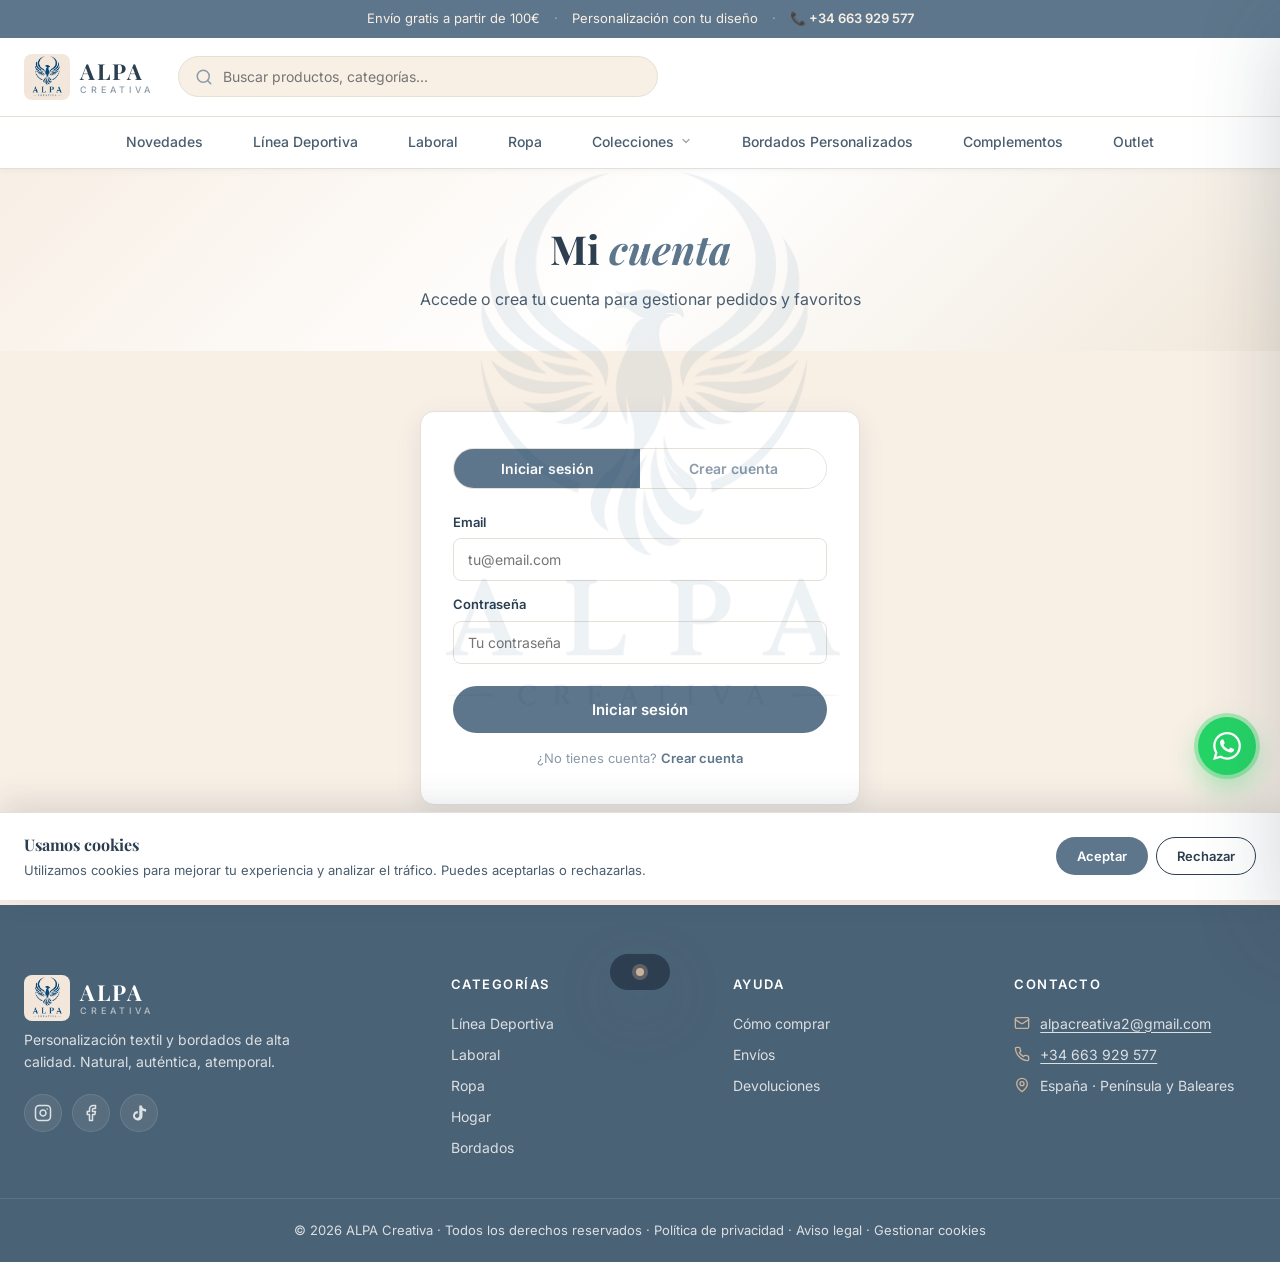
<file: cuenta.html>
<!DOCTYPE html>
<html lang="es">
<head>
  <meta charset="UTF-8" />
  <meta name="viewport" content="width=device-width, initial-scale=1.0" />
  <title>Mi Cuenta · ALPA Creativa</title>
  <meta name="description" content="Accede a tu cuenta de ALPA Creativa. Gestiona tus pedidos, favoritos y datos personales." />
  <link rel="icon" type="image/svg+xml" href="favicon.svg" />
  <link rel="preconnect" href="https://fonts.googleapis.com">
  <link rel="preconnect" href="https://fonts.gstatic.com" crossorigin>
  <link href="https://fonts.googleapis.com/css2?family=Inter:wght@300;400;500;600;700&family=Playfair+Display:ital,wght@0,600;0,700;1,600&display=swap" rel="stylesheet">
  <link rel="stylesheet" href="https://unpkg.com/aos@2.3.1/dist/aos.css" />
  <link rel="stylesheet" href="css/styles.css" />
  <style>
    .auth-section { padding: 60px 0 100px; }
    .auth-card {
      max-width: 440px; margin: 0 auto; background: var(--surface);
      border: 1px solid var(--line); border-radius: var(--radius);
      padding: 36px 32px; box-shadow: var(--shadow-md);
    }
    .auth-card h1 {
      font-family: 'Playfair Display', serif; font-size: 28px;
      margin-bottom: 6px; text-align: center;
    }
    .auth-card h1 em { font-style: italic; color: var(--primary); }
    .auth-card > p { text-align: center; color: var(--muted); font-size: 14px; margin-bottom: 28px; }
    .auth-tabs {
      display: flex; gap: 0; margin-bottom: 24px;
      border: 1px solid var(--line); border-radius: 999px; overflow: hidden;
    }
    .auth-tab {
      flex: 1; padding: 11px 0; text-align: center;
      font-size: 14px; font-weight: 600; cursor: pointer;
      background: var(--surface); color: var(--muted);
      border: none; font-family: inherit; transition: var(--transition);
    }
    .auth-tab--active { background: var(--primary); color: #fff; }
    .auth-form { display: none; }
    .auth-form--active { display: block; }
    .auth-field { margin-bottom: 14px; }
    .auth-field label { display: block; font-size: 13px; font-weight: 600; color: var(--ink); margin-bottom: 6px; }
    .auth-field input {
      width: 100%; padding: 12px 14px; border: 1.5px solid var(--line);
      border-radius: var(--radius-sm); font-family: inherit; font-size: 14px;
      color: var(--ink); outline: none; transition: var(--transition);
    }
    .auth-field input:focus { border-color: var(--primary); box-shadow: 0 0 0 3px var(--accent-soft); }
    .auth-field input.input--error { border-color: #c0392b; }
    .auth-error {
      font-size: 12px; color: #c0392b; margin-top: 4px; display: none;
    }
    .auth-error--show { display: block; }
    .auth-submit {
      width: 100%; padding: 14px; background: var(--primary); color: #fff;
      border: none; border-radius: 999px; font-family: inherit;
      font-size: 15px; font-weight: 600; cursor: pointer; transition: var(--transition);
      margin-top: 8px;
    }
    .auth-submit:hover { background: var(--primary-dark); transform: translateY(-1px); }
    .auth-submit:disabled { opacity: .6; cursor: not-allowed; transform: none; }
    .auth-divider {
      text-align: center; margin: 20px 0; position: relative;
      color: var(--muted); font-size: 13px;
    }
    .auth-divider::before, .auth-divider::after {
      content: ""; position: absolute; top: 50%;
      width: 40%; height: 1px; background: var(--line);
    }
    .auth-divider::before { left: 0; }
    .auth-divider::after { right: 0; }
    .auth-hint {
      text-align: center; font-size: 13px; color: var(--muted);
      margin-top: 16px; line-height: 1.5;
    }
    .auth-hint a { color: var(--primary); font-weight: 600; }
    .auth-hero {
      background: linear-gradient(135deg, var(--ivory) 0%, #fff 50%, var(--accent-soft) 100%);
      padding: 50px 0 40px; text-align: center;
    }
    .auth-hero h1 { font-family: 'Playfair Display', serif; font-size: clamp(28px, 4vw, 40px); margin-bottom: 8px; }
    .auth-hero h1 em { font-style: italic; color: var(--primary); }
    .auth-hero p { color: var(--ink-2); font-size: 16px; }
  </style>
</head>
<body>
  <a href="#main-content" class="skip-link">Saltar al contenido</a>

  <div id="topbarSlot"></div>
  <div id="headerSlot"></div>

  <section class="auth-hero" id="main-content">
    <div class="container">
      <h1>Mi <em>cuenta</em></h1>
      <p>Accede o crea tu cuenta para gestionar pedidos y favoritos</p>
    </div>
  </section>

  <section class="auth-section">
    <div class="container">
      <div class="auth-card" data-aos="fade-up">
        <div class="auth-tabs">
          <button class="auth-tab auth-tab--active" id="tabLogin">Iniciar sesión</button>
          <button class="auth-tab" id="tabRegister">Crear cuenta</button>
        </div>

        <!-- LOGIN FORM -->
        <form class="auth-form auth-form--active" id="loginForm" novalidate>
          <div class="auth-field">
            <label for="loginEmail">Email</label>
            <input type="email" id="loginEmail" placeholder="tu@email.com" autocomplete="email" required />
            <span class="auth-error" id="loginEmailError">Introduce un email válido</span>
          </div>
          <div class="auth-field">
            <label for="loginPassword">Contraseña</label>
            <input type="password" id="loginPassword" placeholder="Tu contraseña" autocomplete="current-password" required />
            <span class="auth-error" id="loginPasswordError">Introduce tu contraseña</span>
          </div>
          <div class="auth-error" id="loginGlobalError" style="margin-bottom:10px;text-align:center"></div>
          <button type="submit" class="auth-submit" id="loginSubmit">Iniciar sesión</button>
          <p class="auth-hint">¿No tienes cuenta? <a href="#" id="switchToRegister">Crear cuenta</a></p>
        </form>

        <!-- REGISTER FORM -->
        <form class="auth-form" id="registerForm" novalidate>
          <div style="display:grid;grid-template-columns:1fr 1fr;gap:12px">
            <div class="auth-field">
              <label for="regFirstName">Nombre *</label>
              <input type="text" id="regFirstName" placeholder="Tu nombre" autocomplete="given-name" required />
              <span class="auth-error" id="regFirstNameError">Introduce tu nombre</span>
            </div>
            <div class="auth-field">
              <label for="regLastName">Apellidos *</label>
              <input type="text" id="regLastName" placeholder="Tus apellidos" autocomplete="family-name" required />
              <span class="auth-error" id="regLastNameError">Introduce tus apellidos</span>
            </div>
          </div>
          <div class="auth-field">
            <label for="regEmail">Email *</label>
            <input type="email" id="regEmail" placeholder="tu@email.com" autocomplete="email" required />
            <span class="auth-error" id="regEmailError">Introduce un email válido</span>
          </div>
          <div class="auth-field">
            <label for="regPassword">Contraseña *</label>
            <input type="password" id="regPassword" placeholder="Mínimo 6 caracteres" autocomplete="new-password" required />
            <span class="auth-error" id="regPasswordError">La contraseña debe tener al menos 6 caracteres</span>
          </div>
          <div class="auth-field">
            <label for="regPasswordConfirm">Confirmar contraseña *</label>
            <input type="password" id="regPasswordConfirm" placeholder="Repite la contraseña" autocomplete="new-password" required />
            <span class="auth-error" id="regPasswordConfirmError">Las contraseñas no coinciden</span>
          </div>
          <div class="auth-error" id="registerGlobalError" style="margin-bottom:10px;text-align:center"></div>
          <button type="submit" class="auth-submit" id="registerSubmit">Crear cuenta</button>
          <p class="auth-hint">¿Ya tienes cuenta? <a href="#" id="switchToLogin">Iniciar sesión</a></p>
        </form>
      </div>
    </div>
  </section>

  <div id="footerSlot"></div>
  <div id="whatsappSlot"></div>
  <div id="cartSlot"></div>
  <div id="modalSlot"></div>
  <div id="toastSlot"></div>
  <div id="cookieSlot"></div>
  <div id="scrollTopSlot"></div>

  <script src="https://unpkg.com/aos@2.3.1/dist/aos.js"></script>
  <script src="js/shopify-config.js"></script>
  <script src="js/shopify-api.js"></script>
  <script src="js/shopify-auth.js"></script>
  <script src="js/data.js"></script>
  <script src="js/components.js"></script>
  <script src="js/cart.js"></script>
  <script src="js/cuenta.js"></script>
</body>
</html>
</file>
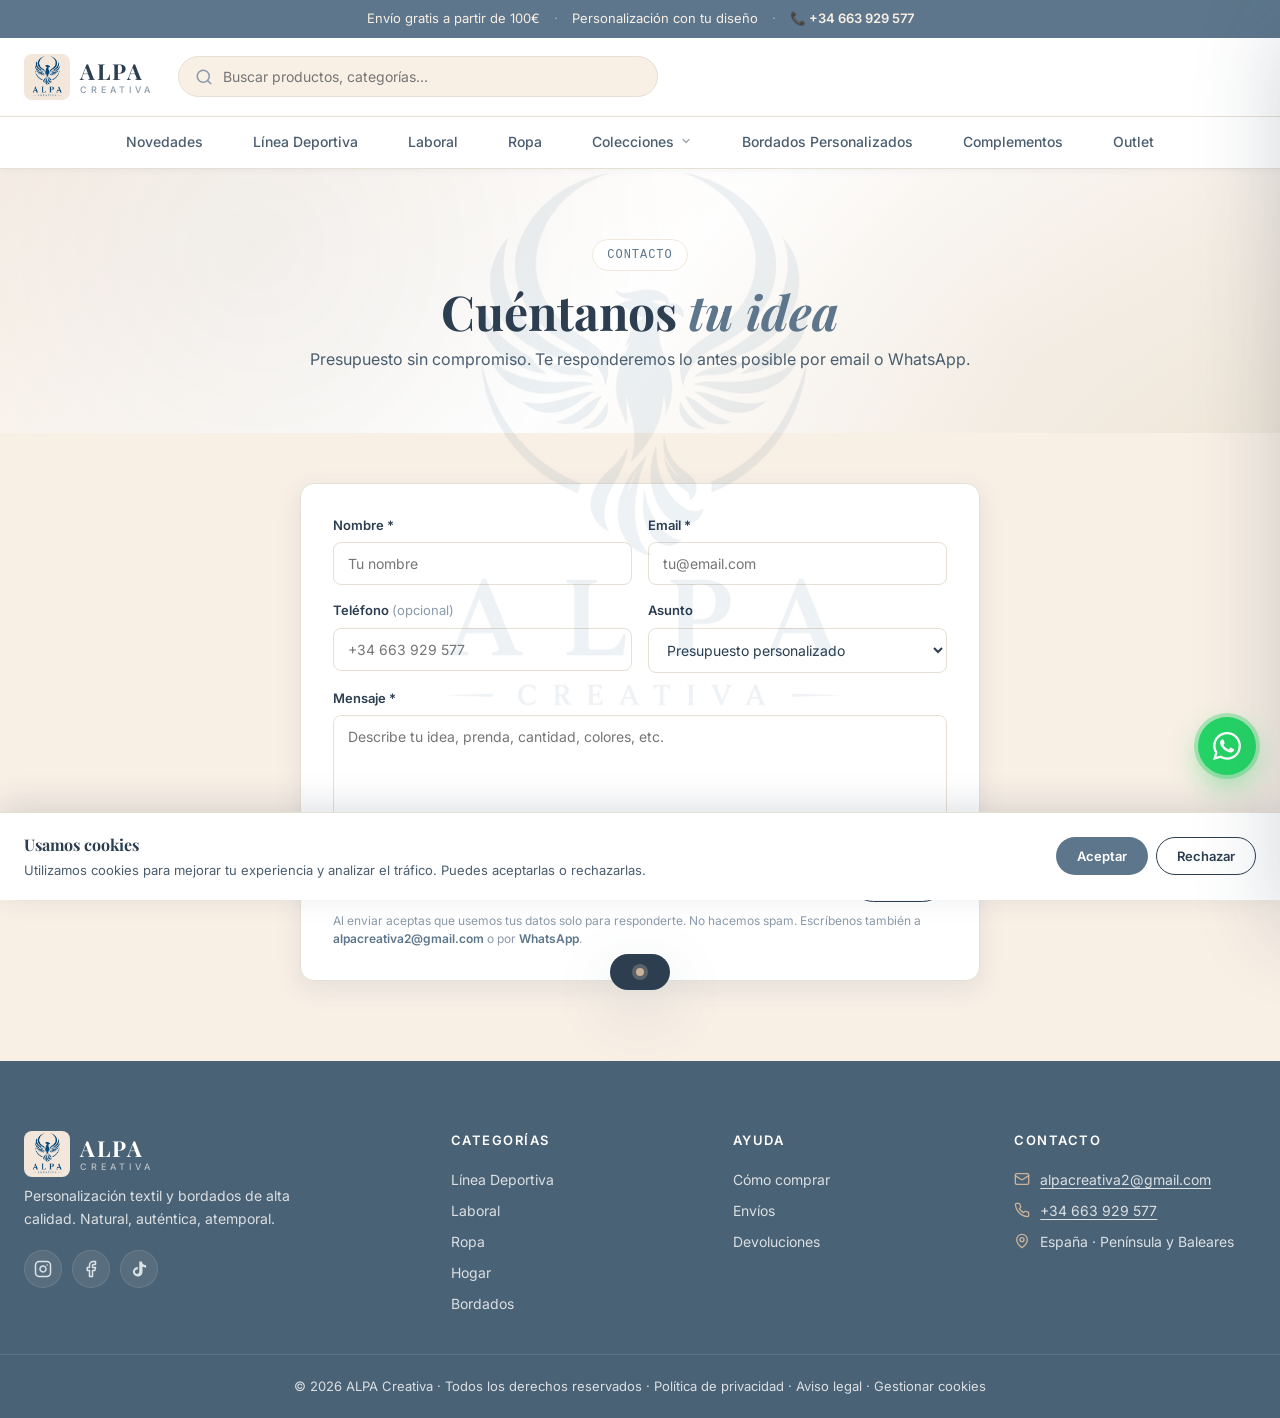
<file: formulario.html>
<!DOCTYPE html>
<html lang="es">
<head>
  <meta charset="UTF-8" />
  <meta name="viewport" content="width=device-width, initial-scale=1.0" />
  <title>Contacto · ALPA Creativa</title>
  <meta name="description" content="Contacta con ALPA Creativa. Cuéntanos tu idea y te responderemos lo antes posible. Presupuesto sin compromiso." />
  <link rel="icon" type="image/svg+xml" href="favicon.svg" />
  <link rel="preconnect" href="https://fonts.googleapis.com">
  <link rel="preconnect" href="https://fonts.gstatic.com" crossorigin>
  <link href="https://fonts.googleapis.com/css2?family=Inter:wght@300;400;500;600;700&family=Playfair+Display:ital,wght@0,600;0,700;1,600&display=swap" rel="stylesheet">
  <link rel="stylesheet" href="https://unpkg.com/aos@2.3.1/dist/aos.css" />
  <link rel="stylesheet" href="css/styles.css" />
  <style>
    .form-hero {
      background: linear-gradient(135deg, var(--ivory) 0%, #fff 50%, var(--accent-soft) 100%);
      padding: 70px 0 60px;
      position: relative; overflow: hidden;
    }
    .form-hero::before {
      content:""; position:absolute; inset:0;
      background-image: radial-gradient(circle at 20% 30%, rgba(93,118,139,.06) 0, transparent 40%), radial-gradient(circle at 80% 70%, rgba(203,179,155,.08) 0, transparent 40%);
      pointer-events:none;
    }
    .form-hero__inner { position:relative; z-index:1; max-width:720px; margin:0 auto; text-align:center; }
    .form-hero__eyebrow {
      display:inline-block; padding:6px 14px; background:var(--surface); border:1px solid var(--accent-soft); border-radius:999px;
      font-family:ui-monospace,monospace; font-size:12px; letter-spacing:.08em; text-transform:uppercase; color:var(--primary); margin-bottom:14px;
    }
    .form-hero h1 { font-family:'Playfair Display',serif; font-size:clamp(32px,5vw,48px); line-height:1.1; margin-bottom:10px; }
    .form-hero h1 em { font-style:italic; color:var(--primary); }
    .form-hero p { color:var(--ink-2); font-size:16px; line-height:1.6; }
    .form-section { padding: 50px 0 80px; }
    .form-card {
      max-width: 680px; margin: 0 auto; background: var(--surface); border:1px solid var(--line); border-radius: var(--radius);
      padding: 32px; box-shadow: var(--shadow-md);
    }
    .form-grid { display:grid; grid-template-columns:1fr 1fr; gap:16px; }
    @media(max-width:640px){ .form-grid{grid-template-columns:1fr} .form-card{padding:22px} }
    .field { display:flex; flex-direction:column; gap:7px; }
    .field label { font-size:13px; font-weight:600; color:var(--ink); }
    .field label span { font-weight:400; color:var(--muted); }
    .field input, .field select, .field textarea {
      width:100%; padding:12px 14px; border:1.5px solid var(--line); border-radius:var(--radius-sm);
      font-family:inherit; font-size:14px; color:var(--ink); outline:none; background:var(--surface); transition:var(--transition);
    }
    .field textarea { min-height:120px; resize:vertical; }
    .field input:focus, .field select:focus, .field textarea:focus { border-color:var(--primary); box-shadow:0 0 0 3px var(--accent-soft); }
    .field--full { grid-column:1 / -1; }
    .field__error { font-size:12px; color:#c0392b; display:none; }
    .field--error input, .field--error select, .field--error textarea { border-color:#c0392b; }
    .field--error .field__error { display:block; }
    .form-actions { margin-top:18px; display:flex; gap:12px; flex-wrap:wrap; align-items:center; }
    .form-hint { font-size:12px; color:var(--muted); margin-top:10px; line-height:1.5; }
    .form-success {
      display:none; text-align:center; padding:40px 20px; background:var(--accent-soft); border-radius:var(--radius); border:1px solid var(--accent);
    }
    .form-success--show { display:block; }
    .form-success h3 { font-family:'Playfair Display',serif; font-size:24px; margin-bottom:8px; }
    .form-success p { color:var(--ink-2); }
  </style>
</head>
<body>
  <a href="#main-content" class="skip-link">Saltar al contenido</a>

  <div id="topbarSlot"></div>
  <div id="headerSlot"></div>

  <section class="form-hero" id="main-content">
    <div class="container form-hero__inner" data-aos="fade-up">
      <span class="form-hero__eyebrow">Contacto</span>
      <h1>Cuéntanos <em>tu idea</em></h1>
      <p>Presupuesto sin compromiso. Te responderemos lo antes posible por email o WhatsApp.</p>
    </div>
  </section>

  <section class="form-section">
    <div class="container">
      <div class="form-card" data-aos="fade-up" data-aos-delay="80">
        <form id="contactForm" novalidate>
          <div class="form-grid">
            <div class="field" id="f-nombre">
              <label for="nombre">Nombre *</label>
              <input type="text" id="nombre" name="nombre" placeholder="Tu nombre" required autocomplete="name" />
              <span class="field__error">Introduce tu nombre</span>
            </div>
            <div class="field" id="f-email">
              <label for="email">Email *</label>
              <input type="email" id="email" name="email" placeholder="tu@email.com" required autocomplete="email" />
              <span class="field__error">Email no válido</span>
            </div>
            <div class="field" id="f-telefono">
              <label for="telefono">Teléfono <span>(opcional)</span></label>
              <input type="tel" id="telefono" name="telefono" placeholder="+34 663 929 577" autocomplete="tel" />
            </div>
            <div class="field" id="f-asunto">
              <label for="asunto">Asunto</label>
              <select id="asunto" name="asunto">
                <option value="Presupuesto personalizado">Presupuesto personalizado</option>
                <option value="Consulta de producto">Consulta de producto</option>
                <option value="Pedido grande / empresa">Pedido grande / empresa</option>
                <option value="Otra consulta">Otra consulta</option>
              </select>
            </div>
            <div class="field field--full" id="f-mensaje">
              <label for="mensaje">Mensaje *</label>
              <textarea id="mensaje" name="mensaje" placeholder="Describe tu idea, prenda, cantidad, colores, etc." required></textarea>
              <span class="field__error">Cuéntanos algo más</span>
            </div>
          </div>
          <div class="form-actions">
            <button type="submit" class="btn btn--primary" style="flex:1">Enviar mensaje</button>
            <a href="index.html" class="btn btn--ghost">Volver</a>
          </div>
          <p class="form-hint">Al enviar aceptas que usemos tus datos solo para responderte. No hacemos spam. Escríbenos también a <a href="mailto:alpacreativa2@gmail.com" style="color:var(--primary);font-weight:600">alpacreativa2@gmail.com</a> o por <a href="https://wa.me/34663929577" target="_blank" rel="noopener" style="color:var(--primary);font-weight:600">WhatsApp</a>.</p>
        </form>
        <div id="formSuccess" class="form-success">
          <div style="font-size:42px;margin-bottom:10px">✓</div>
          <h3>¡Mensaje enviado!</h3>
          <p>Gracias por escribirnos. Te responderemos lo antes posible.</p>
          <div style="margin-top:18px;display:flex;gap:10px;justify-content:center;flex-wrap:wrap">
            <a href="index.html" class="btn btn--primary">Volver al inicio</a>
            <a href="https://wa.me/34663929577" target="_blank" rel="noopener" class="btn btn--whatsapp">Abrir WhatsApp</a>
          </div>
        </div>
      </div>
    </div>
  </section>

  <div id="footerSlot"></div>
  <div id="whatsappSlot"></div>
  <div id="cartSlot"></div>
  <div id="toastSlot"></div>
  <div id="cookieSlot"></div>
  <div id="scrollTopSlot"></div>

  <script src="https://unpkg.com/aos@2.3.1/dist/aos.js"></script>
  <script src="js/data.js"></script>
  <script src="js/components.js"></script>
  <script src="js/cart.js"></script>
  <script src="js/formulario.js"></script>
</body>
</html>
</file>
<file: css/styles.css>
:root {
  --bg: #f8efe5;
  --surface: #ffffff;
  --ink: #2c3e50;
  --ink-2: #4a5d6e;
  --muted: #8a9aaa;
  --line: #e6dfd5;
  --primary: #5d768b;
  --primary-dark: #4a6275;
  --accent: #cbb39b;
  --accent-dark: #b69a7e;
  --accent-soft: #f1e8db;
  --ivory: #f8efe5;
  --sand: #cbb39b;
  --blue: #5d768b;
  --whatsapp: #25d366;
  --whatsapp-dark: #1ebe5b;
  --radius: 14px;
  --radius-sm: 8px;
  --shadow-sm: 0 2px 6px rgba(93, 118, 139, .06);
  --shadow-md: 0 8px 24px rgba(93, 118, 139, .12);
  --shadow-lg: 0 20px 60px rgba(93, 118, 139, .18);
  --shadow-xl: 0 30px 80px rgba(44, 62, 80, .22);
  --transition: .25s ease;
}

* { box-sizing: border-box; margin: 0; padding: 0; }

html { scroll-behavior: smooth; scroll-padding-top: 140px; }

body {
  font-family: 'Inter', -apple-system, BlinkMacSystemFont, sans-serif;
  background: var(--bg);
  color: var(--ink);
  line-height: 1.5;
  -webkit-font-smoothing: antialiased;
  overflow-x: hidden;
}
/* Watermark logo difuminado fijo centrado — PNG sin fondo */
body::after {
  content: "";
  position: fixed;
  top: 50%;
  left: 50%;
  transform: translate(-50%, -50%);
  width: min(70vw, 620px);
  height: min(70vw, 620px);
  background: url('../img/logoalpa.png') no-repeat center / contain;
  opacity: 0.07;
  pointer-events: none;
  z-index: 0;
}

a { color: inherit; text-decoration: none; }
button { font-family: inherit; cursor: pointer; border: none; background: none; }
img { max-width: 100%; display: block; }
ul { list-style: none; }

.skip-link {
  position: absolute;
  top: -100%;
  left: 16px;
  z-index: 1000;
  padding: 12px 24px;
  background: var(--primary);
  color: #fff;
  font-weight: 600;
  font-size: 14px;
  border-radius: 0 0 var(--radius-sm) var(--radius-sm);
  transition: top .2s ease;
}
.skip-link:focus {
  top: 0;
}

.container {
  max-width: 1280px;
  margin: 0 auto;
  padding: 0 24px;
}

/* TOPBAR */
.topbar {
  background: var(--primary);
  color: var(--ivory);
  font-size: 13px;
  padding: 9px 0;
  position: relative;
  z-index: 101;
}
.topbar__inner {
  display: flex;
  justify-content: center;
  gap: 14px;
  flex-wrap: wrap;
  text-align: center;
  align-items: center;
}
.topbar__sep { opacity: .5; }

/* HEADER */
.header {
  position: sticky;
  top: 0;
  z-index: 100;
  background: var(--surface);
  border-bottom: 1px solid var(--line);
  box-shadow: var(--shadow-sm);
}
.header__inner {
  display: flex;
  align-items: center;
  gap: 24px;
  padding: 16px 24px;
}

.logo {
  display: flex;
  align-items: center;
  gap: 10px;
  flex-shrink: 0;
}
.logo__mark {
  display: block;
  width: 46px;
  height: 46px;
  border-radius: 8px;
  background: transparent;
  object-fit: contain;
  flex-shrink: 0;
  padding: 0;
  transition: var(--transition);
}
.logo:hover .logo__mark { transform: scale(1.05); }
.logo__text {
  font-family: 'Playfair Display', serif;
  font-size: 22px;
  font-weight: 700;
  color: var(--ink);
  letter-spacing: 2px;
  display: flex;
  flex-direction: column;
  line-height: 1;
}
.logo__text small {
  font-size: 9px;
  font-family: 'Inter', sans-serif;
  font-weight: 500;
  letter-spacing: 4px;
  color: var(--muted);
  margin-top: 3px;
}

.search {
  flex: 1;
  max-width: 480px;
  display: flex;
  align-items: center;
  background: var(--bg);
  border: 1px solid var(--line);
  border-radius: 999px;
  overflow: hidden;
  transition: var(--transition);
  position: relative;
}
.search:focus-within { border-color: var(--primary); box-shadow: 0 0 0 3px var(--accent-soft); }
.search__icon {
  display: grid;
  place-items: center;
  padding-left: 16px;
  color: var(--muted);
}
.search input {
  flex: 1;
  border: none;
  background: transparent;
  padding: 11px 16px 11px 10px;
  font-size: 14px;
  outline: none;
  font-family: inherit;
  color: var(--ink);
}

.header__actions {
  display: flex;
  align-items: center;
  gap: 2px;
  margin-left: auto;
}
.icon-btn {
  position: relative;
  width: 42px;
  height: 42px;
  display: grid;
  place-items: center;
  border-radius: 999px;
  color: var(--ink);
  transition: var(--transition);
}
.icon-btn:hover { background: var(--bg); transform: translateY(-1px); }
.icon-btn svg { display: block; }
.cart-badge {
  position: absolute;
  top: 4px;
  right: 4px;
  min-width: 18px;
  height: 18px;
  padding: 0 5px;
  display: grid;
  place-items: center;
  background: var(--accent-dark);
  color: #fff;
  font-size: 11px;
  font-weight: 700;
  border-radius: 999px;
  border: 2px solid var(--surface);
  animation: pop .35s cubic-bezier(.2,1.4,.4,1);
}
@keyframes pop {
  0% { transform: scale(.4); opacity: 0; }
  60% { transform: scale(1.2); }
  100% { transform: scale(1); opacity: 1; }
}
.menu-toggle { display: none; }

/* NAVBAR */
.navbar {
  background: var(--surface);
  border-top: 1px solid var(--line);
}
.navbar__inner { padding: 0 24px; display:flex; justify-content:center; }
.nav {
  display: flex;
  gap: 22px;
  overflow: visible;
  justify-content: center;
  flex-wrap: wrap;
  margin: 0 auto;
}

.nav__item {
  position: relative;
  flex-shrink: 0;
}
.nav__link {
  display: flex;
  align-items: center;
  gap: 6px;
  padding: 14px 14px;
  font-size: 14px;
  font-weight: 500;
  color: var(--ink-2);
  white-space: nowrap;
  border-bottom: 2px solid transparent;
  transition: var(--transition);
}
.nav__link:hover, .nav__item--active .nav__link {
  color: var(--primary);
  border-bottom-color: var(--primary);
}
.nav__caret { opacity: .55; transition: transform .2s ease; flex-shrink: 0; }
.nav__item--has-sub:hover .nav__caret,
.nav__item--open .nav__caret { transform: rotate(180deg); opacity: 1; }
/* mismo estilo que el resto, solo indica desplegable — subrayado igual que los demás */
.nav__item--has-sub .nav__link { /* hereda .nav__link normal */ }

.nav__sub {
  position: absolute;
  top: 100%;
  left: 0;
  min-width: 260px;
  background: var(--surface);
  border: 1px solid var(--line);
  border-radius: var(--radius);
  box-shadow: var(--shadow-md);
  padding: 8px;
  display: none;
  z-index: 50;
  max-height: 420px;
  overflow-y: auto;
}
.nav__item:hover .nav__sub,
.nav__item--open .nav__sub { display: block; }
.nav__sub a {
  display: block;
  padding: 9px 12px;
  font-size: 14px;
  color: var(--ink-2);
  border-radius: var(--radius-sm);
  transition: var(--transition);
}
.nav__sub a:hover { background: var(--accent-soft); color: var(--primary); transform: translateX(2px); }
.nav__sub a.nav__sub--main { font-weight: 600; color: var(--primary); border-bottom: 1px solid var(--line); margin-bottom: 4px; padding-bottom: 10px; }
.nav__sub a.nav__sub--main:hover { background: var(--primary); color: #fff; }

/* HERO */
.hero {
  background: linear-gradient(135deg, var(--ivory) 0%, #fff 50%, var(--accent-soft) 100%);
  padding: 70px 0 90px;
  position: relative;
  overflow: hidden;
}
.hero::before {
  content: "";
  position: absolute;
  inset: 0;
  background-image:
    radial-gradient(circle at 20% 30%, rgba(93, 118, 139, .06) 0, transparent 40%),
    radial-gradient(circle at 80% 70%, rgba(203, 179, 155, .08) 0, transparent 40%);
  pointer-events: none;
}
.hero__inner {
  display: grid;
  grid-template-columns: 1.1fr 1fr;
  gap: 50px;
  align-items: center;
  position: relative;
  z-index: 1;
}
.hero__text { max-width: 560px; }
.hero__eyebrow {
  display: inline-block;
  padding: 7px 16px;
  background: var(--surface);
  color: var(--primary);
  border-radius: 999px;
  font-size: 12px;
  font-weight: 600;
  letter-spacing: 2px;
  text-transform: uppercase;
  margin-bottom: 22px;
  border: 1px solid var(--accent-soft);
  box-shadow: var(--shadow-sm);
}
.hero__title {
  font-family: 'Playfair Display', serif;
  font-size: clamp(38px, 5.5vw, 64px);
  line-height: 1.05;
  color: var(--ink);
  margin-bottom: 20px;
  letter-spacing: -.5px;
}
.hero__title em {
  font-style: italic;
  color: var(--primary);
  background: linear-gradient(120deg, var(--primary) 0%, var(--accent-dark) 100%);
  -webkit-background-clip: text;
  background-clip: text;
  -webkit-text-fill-color: transparent;
}
.hero__lead {
  font-size: 17px;
  color: var(--ink-2);
  max-width: 520px;
  margin-bottom: 30px;
  line-height: 1.6;
}
.hero__actions {
  display: flex;
  gap: 12px;
  flex-wrap: wrap;
  margin-bottom: 40px;
}
.hero__stats {
  display: flex;
  gap: 30px;
  padding-top: 24px;
  border-top: 1px solid var(--line);
  flex-wrap: wrap;
}
.hero__stats > div { display: flex; flex-direction: column; }
.hero__stats strong {
  font-family: 'Playfair Display', serif;
  font-size: 26px;
  color: var(--ink);
  font-weight: 700;
}
.hero__stats span {
  font-size: 12px;
  color: var(--muted);
  text-transform: uppercase;
  letter-spacing: 1px;
  margin-top: 2px;
}
.hero__art {
  position: relative;
  height: 480px;
  display: grid;
  place-items: center;
}
.hero__bubble {
  position: absolute;
  border-radius: 50%;
  background: linear-gradient(135deg, var(--primary), var(--accent));
  opacity: .14;
  animation: float 8s ease-in-out infinite;
}
.hero__bubble--1 { width: 320px; height: 320px; top: -20px; right: -20px; animation-delay: 0s; }
.hero__bubble--2 { width: 180px; height: 180px; bottom: 20px; left: -10px; background: linear-gradient(135deg, var(--accent), var(--primary)); animation-delay: 1.5s; }
.hero__bubble--3 { width: 90px; height: 90px; top: 40px; left: 80px; animation-delay: 3s; }
.hero__grid {
  position: relative;
  z-index: 1;
  display: grid;
  grid-template-columns: 1fr 1fr;
  gap: 14px;
  width: 100%;
  max-width: 420px;
  transform: rotate(-3deg);
}
.hero__tile {
  aspect-ratio: 1;
  border-radius: var(--radius);
  overflow: hidden;
  box-shadow: var(--shadow-lg);
  background: var(--surface);
  position: relative;
  transition: var(--transition);
}
.hero__tile img {
  width: 100%;
  height: 100%;
  object-fit: cover;
}
.hero__tile--1 { transform: translateY(-10px); }
.hero__tile--2 { transform: translateY(20px); }
.hero__tile--3 { transform: translateY(15px); }
.hero__tile--4 { transform: translateY(-5px); }
.hero__tile:hover { transform: scale(1.05) rotate(2deg); z-index: 2; }

.hero__floater {
  position: absolute;
  bottom: 30px;
  right: -10px;
  background: var(--surface);
  padding: 14px 18px;
  border-radius: var(--radius);
  box-shadow: var(--shadow-lg);
  display: flex;
  align-items: center;
  gap: 12px;
  z-index: 3;
  animation: float 5s ease-in-out infinite;
  animation-delay: 1s;
}
.hero__floater svg { color: var(--accent-dark); }
.hero__floater strong { display: block; font-size: 14px; color: var(--ink); }
.hero__floater span { font-size: 12px; color: var(--muted); }

@keyframes float {
  0%, 100% { transform: translateY(0); }
  50% { transform: translateY(-12px); }
}

/* BUTTONS */
.btn {
  display: inline-flex;
  align-items: center;
  justify-content: center;
  gap: 8px;
  padding: 13px 26px;
  font-size: 14px;
  font-weight: 600;
  border-radius: 999px;
  transition: var(--transition);
  cursor: pointer;
  border: 1.5px solid transparent;
  white-space: nowrap;
  font-family: inherit;
}
.btn--primary { background: var(--primary); color: #fff; }
.btn--primary:hover { background: var(--primary-dark); transform: translateY(-2px); box-shadow: var(--shadow-md); }
.btn--ghost { background: transparent; color: var(--ink); border-color: var(--ink); }
.btn--ghost:hover { background: var(--ink); color: #fff; transform: translateY(-2px); }
.btn--light { background: #fff; color: var(--primary); }
.btn--light:hover { background: var(--accent); color: #fff; transform: translateY(-2px); }
.btn--whatsapp { background: var(--whatsapp); color: #fff; }
.btn--whatsapp:hover { background: var(--whatsapp-dark); transform: translateY(-2px); box-shadow: 0 8px 24px rgba(37, 211, 102, .35); }
.btn--block { width: 100%; }
.btn svg { flex-shrink: 0; }

/* SECTIONS */
.section-head { margin-bottom: 36px; }
.section-head--center { text-align: center; max-width: 600px; margin-left: auto; margin-right: auto; }
.section-eyebrow {
  display: inline-block;
  font-size: 12px;
  font-weight: 600;
  color: var(--primary);
  letter-spacing: 2px;
  text-transform: uppercase;
  margin-bottom: 8px;
}
.section-title {
  font-family: 'Playfair Display', serif;
  font-size: clamp(28px, 3.4vw, 40px);
  color: var(--ink);
  margin-bottom: 8px;
  letter-spacing: -.3px;
  line-height: 1.15;
}
.section-sub {
  color: var(--muted);
  font-size: 15px;
  line-height: 1.6;
}

/* CATEGORIES */
.categories { padding: 80px 0 30px; }
.categories__grid {
  display: grid;
  grid-template-columns: repeat(auto-fill, minmax(220px, 1fr));
  gap: 16px;
}
.cat-card {
  position: relative;
  background: var(--surface);
  border: 1px solid var(--line);
  border-radius: var(--radius);
  padding: 26px 22px;
  cursor: pointer;
  transition: var(--transition);
  overflow: hidden;
}
.cat-card::before {
  content: "";
  position: absolute;
  top: 0; left: 0;
  width: 100%;
  height: 4px;
  background: linear-gradient(90deg, var(--primary), var(--accent));
  transform: scaleX(0);
  transform-origin: left;
  transition: var(--transition);
}
.cat-card:hover { transform: translateY(-6px); box-shadow: var(--shadow-md); border-color: transparent; }
.cat-card:hover::before { transform: scaleX(1); }
.cat-card__icon {
  width: 52px;
  height: 52px;
  display: grid;
  place-items: center;
  background: var(--accent-soft);
  color: var(--primary);
  border-radius: 14px;
  font-size: 24px;
  margin-bottom: 16px;
  transition: var(--transition);
}
.cat-card:hover .cat-card__icon {
  background: var(--primary);
  color: #fff;
  transform: rotate(-6deg);
}
.cat-card__name {
  font-weight: 600;
  font-size: 16px;
  margin-bottom: 4px;
  color: var(--ink);
}
.cat-card__count {
  color: var(--muted);
  font-size: 13px;
}

/* PRODUCTS */
.products { padding: 50px 0 90px; }
.products__head {
  display: flex;
  align-items: flex-end;
  justify-content: space-between;
  gap: 20px;
  margin-bottom: 32px;
  flex-wrap: wrap;
}
.select {
  padding: 11px 38px 11px 18px;
  font-family: inherit;
  font-size: 14px;
  border: 1px solid var(--line);
  border-radius: 999px;
  background: var(--surface) url("data:image/svg+xml,%3Csvg xmlns='http://www.w3.org/2000/svg' width='12' height='12' viewBox='0 0 24 24' fill='none' stroke='%235d768b' stroke-width='2.5' stroke-linecap='round' stroke-linejoin='round'%3E%3Cpath d='m6 9 6 6 6-6'/%3E%3C/svg%3E") no-repeat right 14px center;
  cursor: pointer;
  outline: none;
  transition: var(--transition);
  color: var(--ink);
  appearance: none;
  -webkit-appearance: none;
}
.select:hover, .select:focus { border-color: var(--accent); box-shadow: 0 0 0 3px var(--accent-soft); }

.products__grid {
  display: grid;
  grid-template-columns: repeat(auto-fill, minmax(240px, 1fr));
  gap: 24px;
}

.product-card {
  background: var(--surface);
  border: 1px solid var(--line);
  border-radius: var(--radius);
  overflow: hidden;
  transition: var(--transition);
  display: flex;
  flex-direction: column;
  cursor: pointer;
}
.product-card:hover { transform: translateY(-6px); box-shadow: var(--shadow-md); border-color: transparent; }

.product-card__img {
  position: relative;
  aspect-ratio: 1;
  background: var(--bg);
  overflow: hidden;
}
.product-card__img img {
  width: 100%;
  height: 100%;
  object-fit: cover;
  transition: transform .6s ease;
}
.product-card:hover .product-card__img img { transform: scale(1.08); }
.product-card__img::after {
  content: "";
  position: absolute;
  inset: 0;
  background: linear-gradient(180deg, transparent 60%, rgba(44, 62, 80, .25));
  opacity: 0;
  transition: var(--transition);
}
.product-card:hover .product-card__img::after { opacity: 1; }
.product-card__tag {
  position: absolute;
  top: 12px;
  left: 12px;
  background: var(--primary);
  color: #fff;
  font-size: 11px;
  font-weight: 600;
  padding: 5px 11px;
  border-radius: 999px;
  letter-spacing: .5px;
  text-transform: uppercase;
  z-index: 1;
}

.product-card__body {
  padding: 18px;
  display: flex;
  flex-direction: column;
  flex: 1;
  gap: 8px;
}
.product-card__cat {
  font-size: 11px;
  color: var(--muted);
  text-transform: uppercase;
  letter-spacing: 1px;
  font-weight: 600;
}
.product-card__name {
  font-size: 15px;
  font-weight: 600;
  color: var(--ink);
  line-height: 1.3;
}
.product-card__desc {
  font-size: 13px;
  color: var(--muted);
  flex: 1;
  line-height: 1.5;
  display: -webkit-box;
  -webkit-line-clamp: 2;
  -webkit-box-orient: vertical;
  overflow: hidden;
}
.product-card__foot {
  display: flex;
  align-items: center;
  justify-content: space-between;
  gap: 8px;
  margin-top: 10px;
  padding-top: 12px;
  border-top: 1px dashed var(--line);
}
.product-card__colors {
  display: flex;
  align-items: center;
  gap: 6px;
  flex-wrap: wrap;
  margin-top: 10px;
}
.product-card__dot {
  width: 18px;
  height: 18px;
  border-radius: 50%;
  border: 1px solid rgba(0, 0, 0, 0.22);
  box-shadow: inset 0 0 0 2px rgba(255, 255, 255, 0.55);
  flex: 0 0 auto;
}
.product-card__more {
  font-size: 12px;
  font-weight: 600;
  color: var(--muted);
}
.product-card__sizes {
  display: flex;
  align-items: center;
  gap: 6px;
  flex-wrap: wrap;
  margin-top: 8px;
}
.product-card__size {
  font-size: 11px;
  font-weight: 700;
  letter-spacing: 0.04em;
  color: var(--ink-2);
  border: 1px solid var(--line);
  border-radius: 6px;
  padding: 2px 7px;
  background: var(--surface);
}
.product-card__price {
  font-size: 20px;
  font-weight: 700;
  color: var(--ink);
  font-family: 'Playfair Display', serif;
}
.btn--add {
  background: var(--ink);
  color: #fff;
  padding: 9px 16px;
  font-size: 13px;
  border-radius: 999px;
  font-weight: 600;
  display: inline-flex;
  align-items: center;
  gap: 6px;
  transition: var(--transition);
}
.btn--add:hover { background: var(--primary); transform: scale(1.05); }

/* PROCESS */
.process {
  padding: 80px 0;
  background: linear-gradient(180deg, var(--surface) 0%, var(--ivory) 100%);
  position: relative;
}
.process__grid {
  display: grid;
  grid-template-columns: repeat(4, 1fr);
  gap: 20px;
  margin-top: 50px;
  position: relative;
}
.process__grid::before {
  content: "";
  position: absolute;
  top: 35px;
  left: 12.5%;
  right: 12.5%;
  height: 2px;
  background: repeating-linear-gradient(90deg, var(--accent) 0 6px, transparent 6px 12px);
  z-index: 0;
}
.process__step {
  background: var(--surface);
  border: 1px solid var(--line);
  border-radius: var(--radius);
  padding: 30px 24px;
  text-align: center;
  position: relative;
  z-index: 1;
  transition: var(--transition);
}
.process__step:hover {
  transform: translateY(-6px);
  box-shadow: var(--shadow-md);
  border-color: var(--accent);
}
.process__num {
  font-family: 'Playfair Display', serif;
  font-size: 14px;
  color: var(--accent-dark);
  font-weight: 700;
  letter-spacing: 2px;
  margin-bottom: 12px;
}
.process__icon {
  width: 64px;
  height: 64px;
  margin: 0 auto 18px;
  display: grid;
  place-items: center;
  background: linear-gradient(135deg, var(--primary), var(--primary-dark));
  color: #fff;
  border-radius: 50%;
  box-shadow: 0 8px 24px rgba(93, 118, 139, .25);
  transition: var(--transition);
}
.process__step:hover .process__icon { transform: rotate(-8deg) scale(1.08); }
.process__step h3 {
  font-family: 'Playfair Display', serif;
  font-size: 19px;
  color: var(--ink);
  margin-bottom: 8px;
}
.process__step p {
  font-size: 14px;
  color: var(--ink-2);
  line-height: 1.55;
}

/* GALLERY */
.gallery {
  padding: 80px 0;
  background: var(--bg);
}
.gallery__grid {
  display: grid;
  grid-template-columns: repeat(4, 1fr);
  gap: 16px;
  margin-top: 40px;
}
.gallery__item {
  position: relative;
  aspect-ratio: 1;
  border-radius: var(--radius);
  overflow: hidden;
  cursor: pointer;
  background: var(--surface);
  box-shadow: var(--shadow-sm);
}
.gallery__item:nth-child(1) { grid-column: span 2; grid-row: span 2; aspect-ratio: auto; }
.gallery__item:nth-child(6) { grid-row: span 2; aspect-ratio: auto; }
.gallery__item img {
  width: 100%;
  height: 100%;
  object-fit: cover;
  transition: transform .6s ease;
}
.gallery__item:hover img { transform: scale(1.08); }
.gallery__item::after {
  content: "";
  position: absolute;
  inset: 0;
  background: linear-gradient(180deg, transparent 50%, rgba(44, 62, 80, .7));
  opacity: 0;
  transition: var(--transition);
}
.gallery__item:hover::after { opacity: 1; }
.gallery__label {
  display: none;
  position: absolute;
  bottom: 16px;
  left: 16px;
  right: 16px;
  color: #fff;
  font-weight: 600;
  font-size: 15px;
  z-index: 1;
  opacity: 0;
  transform: translateY(10px);
  transition: var(--transition);
}
.gallery__item:hover .gallery__label {
  opacity: 1;
  transform: translateY(0);
}

/* TESTIMONIALS */
.testimonials {
  padding: 80px 0;
  background: var(--surface);
}
.testimonials__grid {
  display: grid;
  grid-template-columns: repeat(auto-fit, minmax(260px, 1fr));
  gap: 20px;
  margin-top: 40px;
}
.testimonial {
  background: var(--bg);
  border-radius: var(--radius);
  padding: 28px 24px;
  position: relative;
  transition: var(--transition);
  border: 1px solid transparent;
}
.testimonial:hover {
  transform: translateY(-4px);
  box-shadow: var(--shadow-md);
  border-color: var(--line);
  background: var(--surface);
}
.testimonial__quote {
  position: absolute;
  top: 18px;
  right: 22px;
  font-family: 'Playfair Display', serif;
  font-size: 60px;
  line-height: 1;
  color: var(--accent);
  opacity: .35;
}
.testimonial__stars {
  display: flex;
  gap: 2px;
  margin-bottom: 14px;
  color: var(--accent-dark);
}
.testimonial__stars svg { width: 16px; height: 16px; fill: currentColor; }
.testimonial__text {
  font-size: 14px;
  color: var(--ink-2);
  line-height: 1.65;
  margin-bottom: 20px;
  font-style: italic;
}
.testimonial__person {
  display: flex;
  align-items: center;
  gap: 12px;
  padding-top: 16px;
  border-top: 1px solid var(--line);
}
.testimonial__avatar {
  width: 44px;
  height: 44px;
  border-radius: 50%;
  object-fit: cover;
  border: 2px solid var(--surface);
  box-shadow: var(--shadow-sm);
}
.testimonial__name { font-weight: 600; font-size: 14px; color: var(--ink); }
.testimonial__role { font-size: 12px; color: var(--muted); }

/* FAQ */
.faq { padding: 80px 0; background: var(--bg); }
.faq__list {
  max-width: 720px;
  margin: 40px auto 0;
  display: flex;
  flex-direction: column;
  gap: 10px;
}
.faq__item {
  background: var(--surface);
  border: 1px solid var(--line);
  border-radius: var(--radius);
  overflow: hidden;
  transition: var(--transition);
}
.faq__item:hover { border-color: var(--accent); }
.faq__item--open { border-color: var(--primary); box-shadow: var(--shadow-sm); }
.faq__q {
  width: 100%;
  display: flex;
  align-items: center;
  justify-content: space-between;
  gap: 12px;
  padding: 18px 22px;
  text-align: left;
  font-size: 15px;
  font-weight: 600;
  color: var(--ink);
  cursor: pointer;
  background: none;
  border: none;
  font-family: inherit;
}
.faq__q svg {
  flex-shrink: 0;
  color: var(--muted);
  transition: transform .3s ease;
}
.faq__item--open .faq__q svg { transform: rotate(180deg); color: var(--primary); }
.faq__a {
  max-height: 0;
  overflow: hidden;
  transition: max-height .35s ease, padding .35s ease;
}
.faq__item--open .faq__a { max-height: 300px; }
.faq__a p {
  padding: 0 22px 18px;
  font-size: 14px;
  color: var(--ink-2);
  line-height: 1.65;
}

/* CTA */
.cta {
  padding: 70px 0;
  background: linear-gradient(135deg, var(--primary), var(--primary-dark));
  color: #fff;
  position: relative;
  overflow: hidden;
}
.cta::before {
  content: "";
  position: absolute;
  top: -50%;
  right: -10%;
  width: 500px;
  height: 500px;
  background: var(--accent);
  opacity: .12;
  border-radius: 50%;
  pointer-events: none;
}
.cta::after {
  content: "";
  position: absolute;
  bottom: -30%;
  left: -5%;
  width: 300px;
  height: 300px;
  background: #fff;
  opacity: .05;
  border-radius: 50%;
  pointer-events: none;
}
.cta__inner {
  display: flex;
  align-items: center;
  justify-content: space-between;
  gap: 30px;
  flex-wrap: wrap;
  position: relative;
  z-index: 1;
}
.cta__eyebrow {
  background: rgba(255,255,255,.12);
  color: #fff;
  margin-bottom: 12px;
  padding: 5px 14px;
  border-radius: 999px;
  border: 1px solid rgba(255,255,255,.2);
}
.cta h2 {
  font-family: 'Playfair Display', serif;
  font-size: clamp(26px, 3.4vw, 36px);
  margin-bottom: 10px;
  letter-spacing: -.3px;
}
.cta p { color: rgba(255,255,255,.85); max-width: 560px; line-height: 1.6; }
.cta__actions { display: flex; gap: 12px; flex-wrap: wrap; }

/* FOOTER */
.footer {
  background: var(--primary-dark);
  color: rgba(255,255,255,.8);
  padding: 70px 0 0;
}
.footer__grid {
  display: grid;
  grid-template-columns: 1.6fr repeat(3, 1fr);
  gap: 40px;
  padding-bottom: 40px;
}
.footer__brand p { line-height: 1.6; margin: 8px 0 20px; max-width: 320px; font-size: 14px; }
.footer__social {
  display: flex;
  gap: 10px;
}
.footer__social a {
  width: 38px;
  height: 38px;
  border-radius: 50%;
  background: rgba(255,255,255,.08);
  display: grid;
  place-items: center;
  transition: var(--transition);
  border: 1px solid rgba(255,255,255,.1);
}
.footer__social a:hover { background: var(--accent); color: var(--ink); transform: translateY(-2px); }
.footer h4 {
  color: #fff;
  font-size: 13px;
  font-weight: 600;
  text-transform: uppercase;
  letter-spacing: 1.5px;
  margin-bottom: 18px;
}
.footer ul { display: flex; flex-direction: column; gap: 10px; font-size: 14px; }
.footer ul a { transition: var(--transition); display: inline-block; }
.footer ul a:hover { color: var(--accent); transform: translateX(2px); }
.footer__contact li {
  display: flex;
  align-items: center;
  gap: 10px;
  font-size: 14px;
}
.footer__contact svg { color: var(--accent); flex-shrink: 0; }
.logo--footer { margin-bottom: 8px; }
.logo--footer .logo__text { color: #fff; }
.logo--footer .logo__text small { color: rgba(255,255,255,.6); }
.footer__bottom {
  border-top: 1px solid rgba(255,255,255,.1);
  padding: 22px 0;
  text-align: center;
  font-size: 13px;
}
.footer__bottom a:hover { color: var(--accent); }
.footer__link-btn {
  background: none;
  border: 0;
  padding: 0;
  font: inherit;
  color: inherit;
  cursor: pointer;
}
.footer__link-btn:hover { color: var(--accent); }

/* FAB WHATSAPP */
.fab-whatsapp {
  position: fixed;
  bottom: 24px;
  right: 24px;
  width: 58px;
  height: 58px;
  border-radius: 50%;
  background: var(--whatsapp);
  color: #fff;
  display: grid;
  place-items: center;
  box-shadow: 0 12px 28px rgba(37, 211, 102, .4);
  z-index: 90;
  transition: var(--transition);
}
.fab-whatsapp:hover { background: var(--whatsapp-dark); transform: scale(1.08); }
.fab-whatsapp::before {
  content: "";
  position: absolute;
  inset: -4px;
  border-radius: 50%;
  background: var(--whatsapp);
  opacity: .35;
  z-index: -1;
  animation: pulse 2.4s ease-out infinite;
}
@keyframes pulse {
  0% { transform: scale(1); opacity: .4; }
  100% { transform: scale(1.6); opacity: 0; }
}

/* SCROLL TO TOP */
.scroll-top {
  position: fixed;
  bottom: 24px;
  left: 24px;
  width: 48px;
  height: 48px;
  border-radius: 50%;
  background: var(--surface);
  color: var(--primary);
  border: 1.5px solid var(--line);
  display: grid;
  place-items: center;
  box-shadow: var(--shadow-md);
  z-index: 90;
  opacity: 0;
  pointer-events: none;
  transform: translateY(20px);
  transition: opacity .3s ease, transform .3s ease, bottom .3s ease, background .25s ease, color .25s ease, border-color .25s ease;
}
.scroll-top--visible {
  opacity: 1;
  pointer-events: auto;
  transform: translateY(0);
}
.scroll-top:hover {
  background: var(--primary);
  color: #fff;
  border-color: var(--primary);
  transform: translateY(-2px);
}
.scroll-top:active {
  transform: translateY(0);
}

/* LIGHTBOX */
.lightbox {
  position: fixed;
  inset: 0;
  background: rgba(0, 0, 0, .9);
  z-index: 1000;
  display: grid;
  place-items: center;
  opacity: 0;
  pointer-events: none;
  transition: opacity .3s ease;
}
.lightbox--open {
  opacity: 1;
  pointer-events: auto;
}
.lightbox__img {
  max-width: 90vw;
  max-height: 85vh;
  object-fit: contain;
  border-radius: 8px;
  box-shadow: 0 20px 60px rgba(0, 0, 0, .5);
  transform: scale(.9);
  transition: transform .3s ease;
}
.lightbox--open .lightbox__img {
  transform: scale(1);
}
.lightbox__close {
  position: absolute;
  top: 20px;
  right: 20px;
  width: 48px;
  height: 48px;
  border-radius: 50%;
  background: rgba(255, 255, 255, .1);
  border: none;
  color: #fff;
  display: grid;
  place-items: center;
  cursor: pointer;
  transition: .25s ease;
}
.lightbox__close:hover {
  background: rgba(255, 255, 255, .2);
  transform: rotate(90deg);
}
.lightbox__nav {
  position: absolute;
  top: 50%;
  transform: translateY(-50%);
  width: 48px;
  height: 48px;
  border-radius: 50%;
  background: rgba(255, 255, 255, .1);
  border: none;
  color: #fff;
  display: grid;
  place-items: center;
  cursor: pointer;
  transition: .25s ease;
}
.lightbox__nav:hover { background: rgba(255, 255, 255, .2); }
.lightbox__nav--prev { left: 20px; }
.lightbox__nav--next { right: 20px; }
.lightbox__caption {
  position: absolute;
  bottom: 20px;
  left: 50%;
  transform: translateX(-50%);
  color: #fff;
  font-size: 14px;
  font-weight: 500;
  background: rgba(0, 0, 0, .5);
  padding: 8px 16px;
  border-radius: 999px;
}
.lightbox__counter {
  position: absolute;
  top: 20px;
  left: 20px;
  color: rgba(255, 255, 255, .7);
  font-size: 14px;
  font-weight: 600;
}

@media (max-width: 720px) {
  .scroll-top { width: 44px; height: 44px; bottom: 18px; left: 18px; }
  .scroll-top svg { width: 20px; height: 20px; }
  
  .lightbox__close { width: 40px; height: 40px; top: 16px; right: 16px; }
  .lightbox__nav { width: 40px; height: 40px; }
  .lightbox__nav--prev { left: 12px; }
  .lightbox__nav--next { right: 12px; }
  .lightbox__caption { font-size: 13px; padding: 6px 14px; bottom: 16px; }
  .lightbox__counter { font-size: 13px; top: 16px; left: 16px; }
}

/* CART DRAWER */
.cart-overlay {
  position: fixed;
  inset: 0;
  background: rgba(0,0,0,.4);
  opacity: 0;
  pointer-events: none;
  transition: var(--transition);
  z-index: 200;
  backdrop-filter: blur(2px);
}
.cart-overlay--active { opacity: 1; pointer-events: auto; }

.cart-drawer {
  position: fixed;
  top: 0; right: 0;
  width: 100%;
  max-width: 440px;
  height: 100vh;
  background: var(--surface);
  z-index: 201;
  transform: translateX(100%);
  transition: transform .4s cubic-bezier(.2, .8, .2, 1);
  display: flex;
  flex-direction: column;
  box-shadow: var(--shadow-xl);
}
.cart-drawer--open { transform: translateX(0); }

.cart-drawer__head {
  display: flex;
  align-items: center;
  justify-content: space-between;
  padding: 22px 24px;
  border-bottom: 1px solid var(--line);
}
.cart-drawer__head h3 {
  font-family: 'Playfair Display', serif;
  font-size: 22px;
}
.cart-drawer__body {
  flex: 1;
  overflow-y: auto;
  padding: 18px 24px;
}
.cart-drawer__foot {
  border-top: 1px solid var(--line);
  padding: 22px 24px;
  display: flex;
  flex-direction: column;
  gap: 10px;
  background: var(--bg);
}
.cart-total {
  display: flex;
  justify-content: space-between;
  align-items: center;
  font-size: 16px;
  margin-bottom: 4px;
}
.cart-total strong {
  color: var(--primary);
  font-size: 22px;
  font-family: 'Playfair Display', serif;
}

.cart-empty {
  text-align: center;
  padding: 60px 20px;
  color: var(--muted);
}
.cart-empty__icon { font-size: 48px; margin-bottom: 12px; opacity: .6; }

.cart-item {
  display: grid;
  grid-template-columns: 70px 1fr auto;
  gap: 12px;
  padding: 16px 0;
  border-bottom: 1px solid var(--line);
  align-items: flex-start;
}
.cart-item:last-child { border-bottom: none; }
.cart-item__img {
  width: 70px;
  height: 70px;
  border-radius: var(--radius-sm);
  object-fit: cover;
  background: var(--bg);
}
.cart-item__name { font-size: 14px; font-weight: 600; margin-bottom: 4px; }
.cart-item__opts {
  font-size: 11px;
  color: var(--accent-dark);
  margin-bottom: 4px;
  display: flex;
  gap: 8px;
  flex-wrap: wrap;
}
.cart-item__opt-chip {
  background: var(--accent-soft);
  padding: 2px 8px;
  border-radius: 999px;
  font-weight: 500;
}
.cart-item__price { font-size: 14px; color: var(--muted); font-weight: 600; }
.cart-item__qty {
  display: flex;
  align-items: center;
  gap: 6px;
  margin-top: 8px;
}
.qty-btn {
  width: 26px;
  height: 26px;
  display: grid;
  place-items: center;
  border: 1px solid var(--line);
  border-radius: 6px;
  background: var(--surface);
  font-size: 14px;
  font-weight: 600;
  transition: var(--transition);
}
.qty-btn:hover { background: var(--primary); color: #fff; border-color: var(--primary); }
.cart-item__qty span { min-width: 22px; text-align: center; font-size: 13px; font-weight: 600; }
.cart-item__remove {
  align-self: flex-start;
  color: var(--muted);
  font-size: 14px;
  padding: 6px;
  border-radius: 6px;
  transition: var(--transition);
}
.cart-item__remove:hover { color: #c0392b; background: #fbeaea; }

/* MODAL */
.modal-overlay {
  position: fixed;
  inset: 0;
  background: rgba(44, 62, 80, .55);
  backdrop-filter: blur(4px);
  z-index: 300;
  display: grid;
  place-items: center;
  padding: 20px;
  opacity: 0;
  pointer-events: none;
  transition: opacity .3s ease;
}
.modal-overlay--open { opacity: 1; pointer-events: auto; }

.modal {
  background: var(--surface);
  border-radius: var(--radius);
  width: 100%;
  max-width: 920px;
  max-height: 92vh;
  overflow-y: auto;
  position: relative;
  box-shadow: var(--shadow-xl);
  transform: scale(.94) translateY(20px);
  transition: transform .35s cubic-bezier(.2, .8, .2, 1);
}
.modal-overlay--open .modal { transform: scale(1) translateY(0); }
.modal__close {
  position: absolute;
  top: 14px;
  right: 14px;
  width: 38px;
  height: 38px;
  display: grid;
  place-items: center;
  background: var(--surface);
  border-radius: 50%;
  box-shadow: var(--shadow-sm);
  z-index: 2;
  transition: var(--transition);
  color: var(--ink);
}
.modal__close:hover { background: var(--ink); color: #fff; transform: rotate(90deg); }

.modal__grid {
  display: grid;
  grid-template-columns: 1fr 1fr;
  gap: 0;
}
.modal__media {
  position: relative;
  aspect-ratio: 1;
  background: var(--bg);
  border-radius: var(--radius) 0 0 var(--radius);
  overflow: hidden;
}
.modal__media img {
  width: 100%;
  height: 100%;
  object-fit: cover;
}
.modal__nav {
  position: absolute;
  top: 50%;
  transform: translateY(-50%);
  width: 42px;
  height: 42px;
  display: grid;
  place-items: center;
  border-radius: 50%;
  border: 0;
  background: rgba(255,255,255,.92);
  color: var(--ink);
  cursor: pointer;
  z-index: 3;
  box-shadow: 0 4px 14px rgba(0,0,0,.16);
  transition: var(--transition);
}
.modal__nav:hover { background: #fff; transform: translateY(-50%) scale(1.06); }
.modal__nav--prev { left: 12px; }
.modal__nav--next { right: 12px; }
.modal__nav[hidden] { display: none; }
.modal__counter {
  position: absolute;
  top: 12px;
  right: 12px;
  z-index: 3;
  background: rgba(0,0,0,.6);
  color: #fff;
  font-size: 11px;
  font-weight: 600;
  letter-spacing: .5px;
  padding: 4px 9px;
  border-radius: 999px;
}
.modal__counter[hidden] { display: none; }
.modal__tag {
  position: absolute;
  top: 16px;
  left: 16px;
  background: var(--primary);
  color: #fff;
  padding: 6px 12px;
  border-radius: 999px;
  font-size: 11px;
  font-weight: 600;
  text-transform: uppercase;
  letter-spacing: 1px;
}
.modal__thumbs {
  position: absolute;
  left: 12px;
  right: 12px;
  bottom: 12px;
  display: flex;
  gap: 8px;
}
.modal__thumbs button {
  width: 56px;
  height: 56px;
  border-radius: 10px;
  overflow: hidden;
  border: 2px solid rgba(255,255,255,.9);
  padding: 0;
  cursor: pointer;
  background: #fff;
}
.modal__thumbs button img {
  width: 100%;
  height: 100%;
  object-fit: cover;
  display: block;
}
.modal__thumbs button.modal__thumb--active {
  border-color: var(--primary);
}
.product-card__count {
  position: absolute;
  right: 12px;
  bottom: 12px;
  background: rgba(0,0,0,.65);
  color: #fff;
  font-size: 11px;
  font-weight: 700;
  padding: 4px 10px;
  border-radius: 999px;
}
.modal__info {
  padding: 36px 32px;
  display: flex;
  flex-direction: column;
  gap: 14px;
}
.modal__cat {
  font-size: 12px;
  color: var(--primary);
  text-transform: uppercase;
  letter-spacing: 1.5px;
  font-weight: 600;
}
.modal__info h2 {
  font-family: 'Playfair Display', serif;
  font-size: 28px;
  color: var(--ink);
  line-height: 1.2;
  letter-spacing: -.3px;
}
.modal__desc {
  color: var(--ink-2);
  font-size: 14px;
  line-height: 1.6;
}
.modal__price {
  display: flex;
  align-items: baseline;
  gap: 10px;
  padding: 12px 0;
  border-bottom: 1px solid var(--line);
}
.modal__price strong {
  font-family: 'Playfair Display', serif;
  font-size: 32px;
  color: var(--ink);
}
.modal__price span {
  font-size: 12px;
  color: var(--muted);
}

.opt { display: flex; flex-direction: column; gap: 8px; }
.opt label {
  font-size: 13px;
  font-weight: 600;
  color: var(--ink);
  display: flex;
  justify-content: space-between;
  align-items: center;
}
.opt label small { font-weight: 400; color: var(--muted); }
.opt__sizes { display: flex; gap: 8px; flex-wrap: wrap; }
.size-btn {
  min-width: 46px;
  height: 38px;
  padding: 0 12px;
  border: 1.5px solid var(--line);
  background: var(--surface);
  border-radius: var(--radius-sm);
  font-size: 13px;
  font-weight: 600;
  color: var(--ink-2);
  transition: var(--transition);
}
.size-btn:hover { border-color: var(--primary); color: var(--primary); }
.size-btn--active { background: var(--primary); border-color: var(--primary); color: #fff; }

.opt__colors { display: flex; gap: 10px; flex-wrap: wrap; }
.color-btn {
  width: 36px;
  height: 36px;
  border-radius: 50%;
  border: 2px solid var(--line);
  position: relative;
  transition: var(--transition);
  cursor: pointer;
  padding: 0;
}
.color-btn::after {
  content: "";
  position: absolute;
  inset: 2px;
  border-radius: 50%;
  background: var(--c);
  border: 1px solid rgba(0,0,0,.1);
}
.color-btn:hover { transform: scale(1.1); }
.color-btn--active { border-color: var(--primary); }
.color-btn--active::before {
  content: "";
  position: absolute;
  inset: -5px;
  border: 1.5px solid var(--primary);
  border-radius: 50%;
}
.color-label {
  font-size: 13px;
  color: var(--muted);
  margin-top: 4px;
}

.opt input[type="text"] {
  width: 100%;
  padding: 12px 14px;
  border: 1.5px solid var(--line);
  border-radius: var(--radius-sm);
  font-family: inherit;
  font-size: 14px;
  color: var(--ink);
  outline: none;
  transition: var(--transition);
}
.opt input[type="text"]:focus { border-color: var(--primary); box-shadow: 0 0 0 3px var(--accent-soft); }

.modal__cta { margin-top: 6px; }
.modal__cta .btn { padding: 14px 24px; font-size: 15px; }
.modal__hint {
  text-align: center;
  font-size: 12px;
  color: var(--muted);
  margin-top: 10px;
  line-height: 1.4;
}

/* MODAL QTY */
.modal__qty {
  display: inline-flex;
  align-items: center;
  gap: 0;
  border: 1.5px solid var(--line);
  border-radius: var(--radius-sm);
  overflow: hidden;
}
.modal__qty-btn {
  width: 38px;
  height: 38px;
  display: grid;
  place-items: center;
  background: var(--surface);
  color: var(--ink);
  transition: var(--transition);
}
.modal__qty-btn:hover { background: var(--primary); color: #fff; }
.modal__qty-btn:active { transform: scale(.95); }
.modal__qty-input {
  width: 50px;
  height: 38px;
  border: none;
  border-left: 1px solid var(--line);
  border-right: 1px solid var(--line);
  text-align: center;
  font-family: inherit;
  font-size: 15px;
  font-weight: 600;
  color: var(--ink);
  outline: none;
  -moz-appearance: textfield;
}
.modal__qty-input::-webkit-outer-spin-button,
.modal__qty-input::-webkit-inner-spin-button { -webkit-appearance: none; margin: 0; }
.modal__qty-discount {
  font-size: 12px;
  color: var(--muted);
  margin-top: 4px;
  min-height: 18px;
  transition: var(--transition);
}
.modal__qty-discount--active {
  color: var(--primary);
  font-weight: 600;
}

/* TOAST */
.toast {
  position: fixed;
  bottom: 30px;
  left: 50%;
  transform: translateX(-50%) translateY(120px);
  background: var(--ink);
  color: #fff;
  padding: 14px 26px;
  border-radius: 999px;
  font-size: 14px;
  font-weight: 500;
  box-shadow: var(--shadow-lg);
  z-index: 400;
  transition: transform .35s cubic-bezier(.2, .8, .2, 1);
  pointer-events: none;
  display: flex;
  align-items: center;
  gap: 10px;
}
.toast::before {
  content: "";
  width: 8px;
  height: 8px;
  border-radius: 50%;
  background: var(--accent);
  box-shadow: 0 0 0 4px rgba(203, 179, 155, .3);
}
.toast--show { transform: translateX(-50%) translateY(0); }

/* BREADCRUMB */
.breadcrumb {
  background: var(--surface);
  border-bottom: 1px solid var(--line);
  padding: 14px 0;
  font-size: 14px;
}
.breadcrumb__list {
  display: flex;
  align-items: center;
  gap: 8px;
  flex-wrap: wrap;
  list-style: none;
  margin: 0;
  padding: 0;
}
.breadcrumb__item {
  display: flex;
  align-items: center;
  gap: 8px;
  color: var(--muted);
}
.breadcrumb__item:not(:last-child)::after {
  content: "/";
  color: var(--line);
  font-weight: 300;
}
.breadcrumb__link {
  color: var(--ink-2);
  text-decoration: none;
  transition: var(--transition);
}
.breadcrumb__link:hover {
  color: var(--primary);
  text-decoration: underline;
  text-underline-offset: 2px;
}
.breadcrumb__current {
  color: var(--ink);
  font-weight: 600;
}

@media (max-width: 720px) {
  .breadcrumb { padding: 12px 0; font-size: 13px; }
  .breadcrumb__list { gap: 6px; }
}

/* RESPONSIVE */
@media (max-width: 1024px) {
  .process__grid { grid-template-columns: repeat(2, 1fr); }
  .process__grid::before { display: none; }
  .gallery__grid { grid-template-columns: repeat(3, 1fr); }
  .gallery__item:nth-child(1) { grid-column: span 1; grid-row: span 1; aspect-ratio: 1; }
  .gallery__item:nth-child(6) { grid-row: span 1; aspect-ratio: 1; }
}

@media (max-width: 900px) {
  .hero__inner { grid-template-columns: 1fr; }
  .hero__art { height: 380px; order: -1; }
  .hero__stats { gap: 20px; }
  .modal__grid { grid-template-columns: 1fr; }
  .modal__media { border-radius: var(--radius) var(--radius) 0 0; aspect-ratio: 16/10; }
  .modal__info { padding: 26px 22px; }
  .footer__grid { grid-template-columns: 1fr 1fr; }
}

@media (max-width: 720px) {
  .menu-toggle { display: grid; }
  .navbar { display: none; }
  .navbar--open { display: block; }
  .nav { flex-direction: column; padding: 8px 0; overflow-x: visible; }
  .nav__item { width: 100%; }
  .nav__link { padding: 14px 0; width: 100%; justify-content: space-between; border-bottom: none; border-bottom: 1px solid var(--line); }
  .nav__sub { position: static; box-shadow: none; border: none; max-height: 0; padding: 0 8px; overflow: hidden; transition: max-height .3s ease; }
  .nav__item--open .nav__sub { max-height: 1000px; padding: 8px; }
  .categories__grid { grid-template-columns: repeat(2, 1fr); gap: 12px; }
  .cat-card { padding: 20px 16px; }
  .gallery__grid { grid-template-columns: repeat(2, 1fr); gap: 10px; }
  .testimonials__grid { grid-template-columns: 1fr; }
  .footer__grid { grid-template-columns: 1fr; gap: 32px; }
  .topbar__inner { font-size: 12px; gap: 10px; }
  /* telefono en topbar visible en movil */
  .process__grid { grid-template-columns: 1fr; }
  .hero__grid { max-width: 320px; }
  .hero__floater { right: 0; bottom: 10px; padding: 10px 14px; }
  .hero__floater strong { font-size: 13px; }
  .hero__floater span { font-size: 11px; }
  .cta__actions { width: 100%; }
  .cta__actions .btn { flex: 1; }
  .fab-whatsapp { width: 52px; height: 52px; bottom: 18px; right: 18px; }
  .modal-overlay { padding: 0; }
  .modal { max-height: 100vh; border-radius: 0; }
  .modal__media { border-radius: 0; }
}

@media (max-width: 480px) {
  .header__inner { padding: 12px 16px; gap: 10px; }
  .logo__mark { width: 38px; height: 38px; }
  .logo__text { font-size: 18px; letter-spacing: 1px; }
  .logo__text small { font-size: 8px; letter-spacing: 2px; }
  .container { padding: 0 16px; }
  .hero { padding: 40px 0 60px; }
  .hero__title { font-size: 36px; }
  .hero__stats { gap: 16px; }
  .hero__stats strong { font-size: 22px; }
  .products__head { flex-direction: column; align-items: stretch; }
  .select { width: 100%; }
  .gallery__grid { grid-template-columns: 1fr 1fr; }
}

/* SEARCH MOBILE */
.search-toggle-mobile { display: none; }
@media (max-width: 720px) {
  .search-toggle-mobile { display: grid; }
  .search { display: none; }
  .header--search-open .search {
    display: flex;
    position: absolute;
    top: 100%;
    left: 0;
    right: 0;
    max-width: none;
    border-radius: 0;
    border: none;
    border-bottom: 1px solid var(--line);
    background: var(--surface);
    padding: 12px 16px;
    box-shadow: var(--shadow-md);
    z-index: 50;
  }
  .header--search-open .search input { padding: 10px 14px; }
}

/* MODO CATÁLOGO: oculta carrito y cuenta (sin ventas) */
.catalog-mode #cartBtn,
.catalog-mode #accountBtn,
.catalog-mode #favoritesBtn,
.catalog-mode #cartSlot,
.catalog-mode #cartOverlay { display: none !important; }
/* Corazón del navbar oculto */
#favoritesBtn { display: none !important; }
.catalog-mode .btn--add { background: var(--primary); }
.catalog-mode .product-card__price small { font-family: 'Inter', sans-serif; font-size: 11px; font-weight: 400; color: var(--muted); letter-spacing: .3px; }

/* COOKIE BANNER */
.cookie-banner {
  position: fixed;
  bottom: 0;
  left: 0;
  right: 0;
  z-index: 150;
  background: var(--surface);
  border-top: 1px solid var(--line);
  box-shadow: 0 -8px 32px rgba(44, 62, 80, .15);
  padding: 20px 24px calc(20px + env(safe-area-inset-bottom, 0px));
  max-height: 65vh;
  overflow-y: auto;
  transform: translateY(100%);
  visibility: hidden;
  pointer-events: none;
  transition: transform .4s cubic-bezier(.2, .8, .2, 1), visibility 0s linear .4s;
}
.cookie-banner--show {
  transform: translateY(0);
  visibility: visible;
  pointer-events: auto;
  transition: transform .4s cubic-bezier(.2, .8, .2, 1), visibility 0s linear 0s;
}
body.cookie-banner-open .fab-whatsapp,
body.cookie-banner-open .scroll-top {
  bottom: calc(24px + var(--cookie-banner-h, 0px) + 12px);
}
.cookie-banner__inner {
  max-width: 1280px;
  margin: 0 auto;
  display: flex;
  align-items: center;
  justify-content: space-between;
  gap: 20px;
  flex-wrap: wrap;
}
.cookie-banner__text { flex: 1; min-width: 280px; }
.cookie-banner__text strong {
  display: block;
  font-family: 'Playfair Display', serif;
  font-size: 16px;
  color: var(--ink);
  margin-bottom: 4px;
}
.cookie-banner__text p {
  font-size: 13px;
  color: var(--ink-2);
  line-height: 1.5;
  margin: 0;
}
.cookie-banner__actions {
  display: flex;
  gap: 8px;
  flex-shrink: 0;
}
.cookie-banner__actions .btn {
  padding: 10px 20px;
  font-size: 13px;
}
@media (max-width: 640px) {
  .cookie-banner { padding: 14px 16px calc(14px + env(safe-area-inset-bottom, 0px)); }
  .cookie-banner__inner { flex-direction: column; text-align: center; gap: 12px; }
  .cookie-banner__text { min-width: 0; }
  .cookie-banner__actions { width: 100%; justify-content: center; }
  .cookie-banner__actions .btn { flex: 1; max-width: 170px; padding: 12px 16px; }
}
</file>
